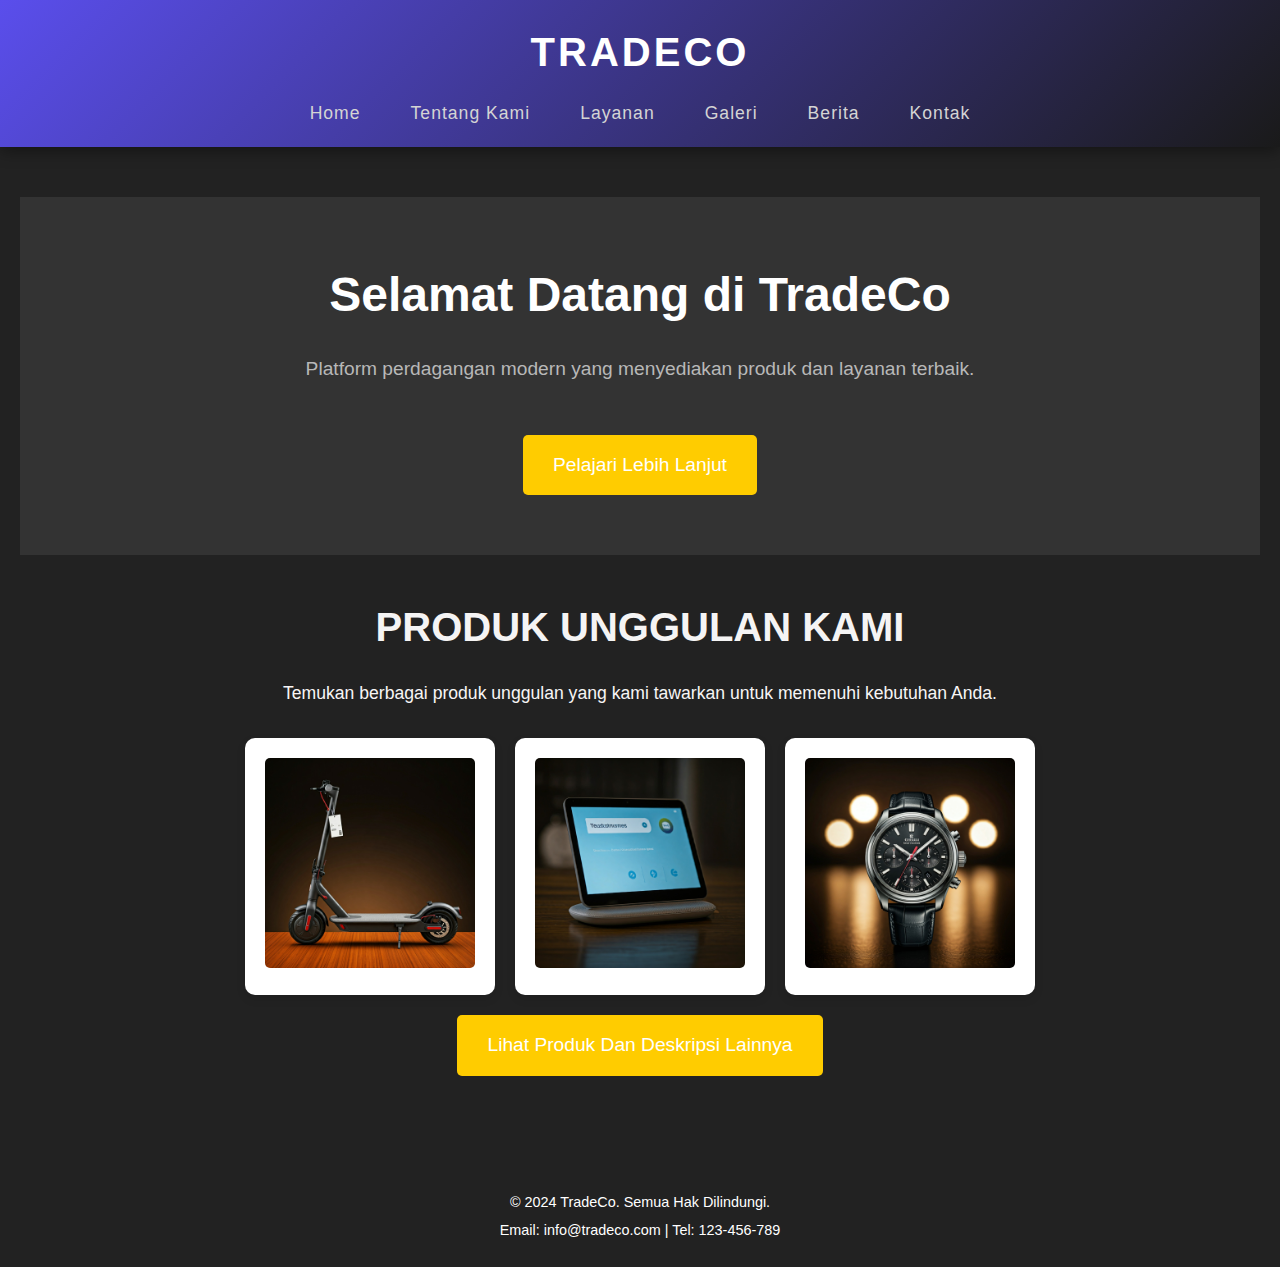
<file: index.html>
<!DOCTYPE html>
<html lang="en">
<head>
    <meta charset="UTF-8">
    <meta name="viewport" content="width=device-width, initial-scale=1.0">
    <title>TradeCo - Home</title>
    <link rel="stylesheet" href="style.css">
</head>
<body>
    <header>
        <div class="logo">TradeCo</div>
        <nav class="navbar">
            <ul>
                <li><a href="index.html">Home</a></li>
                <li><a href="about.html">Tentang Kami</a></li>
                <li><a href="services.html">Layanan</a></li>
                <li><a href="gallery.html">Galeri</a></li>
                <li><a href="news.html">Berita</a></li>
                <li><a href="contact.html">Kontak</a></li>
            </ul>
        </nav>
    </header>

    <main>
        <!-- Pengenalan Produk -->
        <section class="home-section">
            <h1>Selamat Datang di TradeCo</h1>
            <p>Platform perdagangan modern yang menyediakan produk dan layanan terbaik.</p>
            <a href="about.html" class="cta-button">Pelajari Lebih Lanjut</a>
        </section>

        <!-- Bagian Pengenalan Produk -->
        <section class="products-intro">
            <h2>Produk Unggulan Kami</h2>
            <p>Temukan berbagai produk unggulan yang kami tawarkan untuk memenuhi kebutuhan Anda.</p>
            <div class="products-gallery">
                <div class="product-item">
                    <img src="p1.jpeg" alt="Produk 1" class="product-image">
                </div>
                <div class="product-item">
                    <img src="p2.jpeg" alt="Produk 2" class="product-image">
                </div>
                <div class="product-item">
                    <img src="p3.jpeg" alt="Produk 3" class="product-image">
                </div>
            </div>
            <a href="gallery.html" class="cta-button">Lihat Produk Dan Deskripsi Lainnya</a>
        </section>
    </main>

    <footer>
        <p>&copy; 2024 TradeCo. Semua Hak Dilindungi.</p>
        <p>Email: info@tradeco.com | Tel: 123-456-789</p>
    </footer>
</body>
</html>
</file>
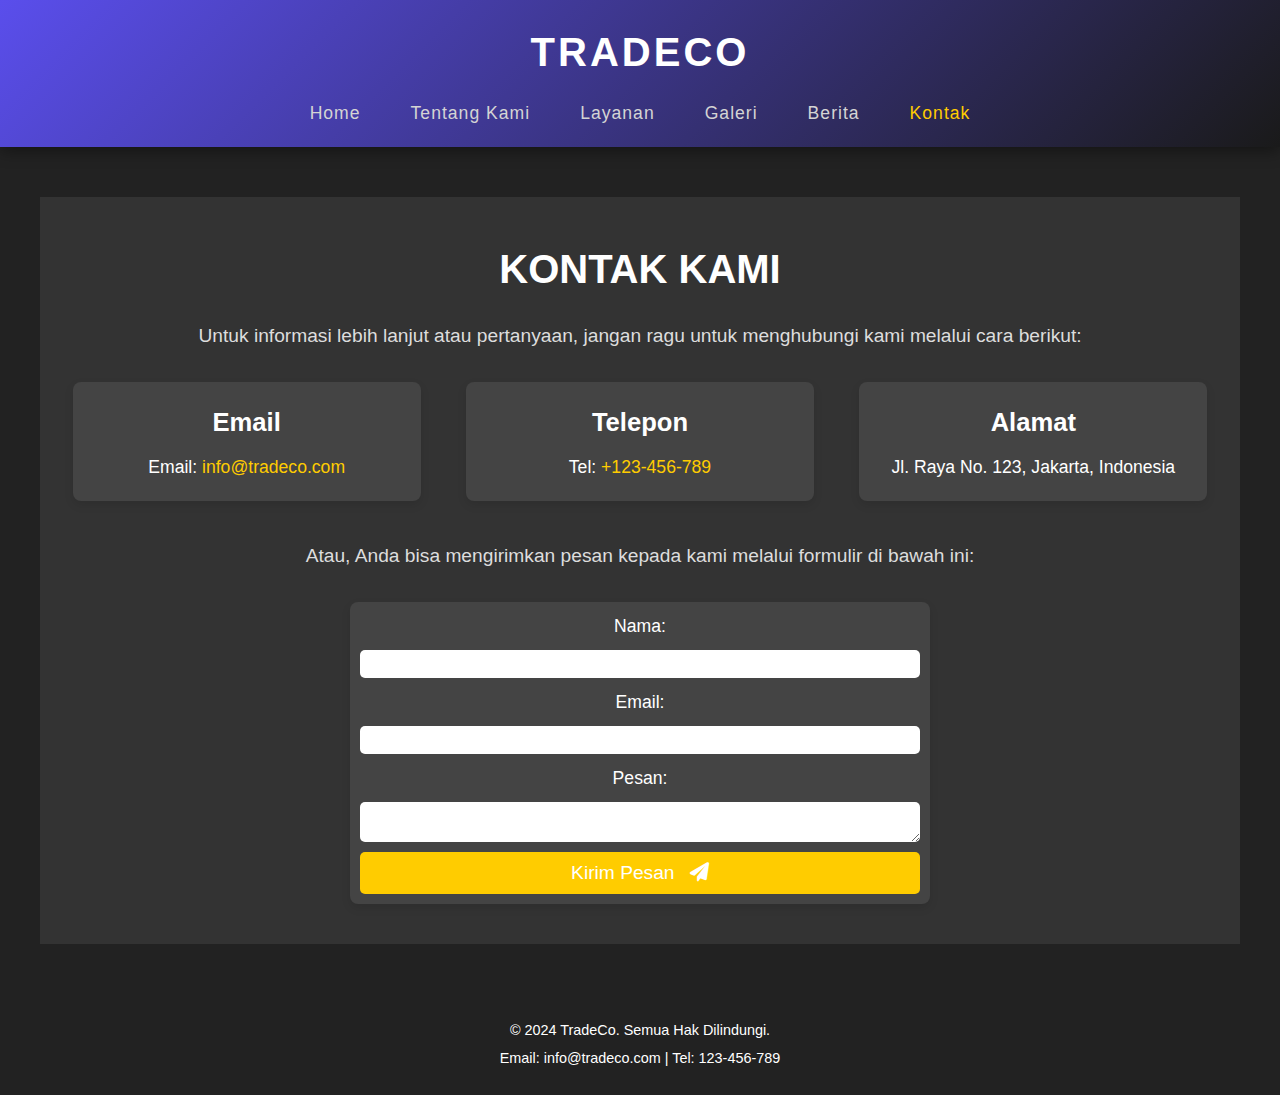
<file: contact.html>
<!DOCTYPE html>
<html lang="en">
<head>
    <meta charset="UTF-8">
    <meta name="viewport" content="width=device-width, initial-scale=1.0">
    <title>TradeCo - Kontak</title>
    <link rel="stylesheet" href="style.css">
    <link rel="stylesheet" href="https://cdnjs.cloudflare.com/ajax/libs/font-awesome/6.0.0-beta3/css/all.min.css">
</head>
<body>
    <header>
        <div class="logo">TradeCo</div>
        <nav class="navbar">
            <ul>
                <li><a href="index.html">Home</a></li>
                <li><a href="about.html">Tentang Kami</a></li>
                <li><a href="services.html">Layanan</a></li>
                <li><a href="gallery.html">Galeri</a></li>
                <li><a href="news.html">Berita</a></li>
                <li><a href="contact.html" class="active">Kontak</a></li>
            </ul>
        </nav>
    </header>

    <main>
        <section class="section contact-info">
            <h2>Kontak Kami</h2>
            <p class="description">Untuk informasi lebih lanjut atau pertanyaan, jangan ragu untuk menghubungi kami melalui cara berikut:</p>

            <div class="contact-details">
                <div class="contact-card">
                    <h3>Email</h3>
                    <p>Email: <a href="mailto:info@tradeco.com">info@tradeco.com</a></p>
                </div>
                <div class="contact-card">
                    <h3>Telepon</h3>
                    <p>Tel: <a href="tel:+123456789">+123-456-789</a></p>
                </div>
                <div class="contact-card">
                    <h3>Alamat</h3>
                    <p>Jl. Raya No. 123, Jakarta, Indonesia</p>
                </div>
            </div>

            <p class="description">Atau, Anda bisa mengirimkan pesan kepada kami melalui formulir di bawah ini:</p>

            <div class="contact-form-container">
                <form class="contact-form" action="#" method="post">
                    <label for="name">Nama:</label>
                    <input type="text" id="name" name="name" required>

                    <label for="email">Email:</label>
                    <input type="email" id="email" name="email" required>

                    <label for="message">Pesan:</label>
                    <textarea id="message" name="message" required></textarea>

                    <button type="submit">Kirim Pesan <i class="fas fa-paper-plane"></i></button>
                </form>
            </div>
        </section>
    </main>

    <footer>
        <p>&copy; 2024 TradeCo. Semua Hak Dilindungi.</p>
        <p>Email: info@tradeco.com | Tel: 123-456-789</p>
    </footer>
</body>
</html>
</file>
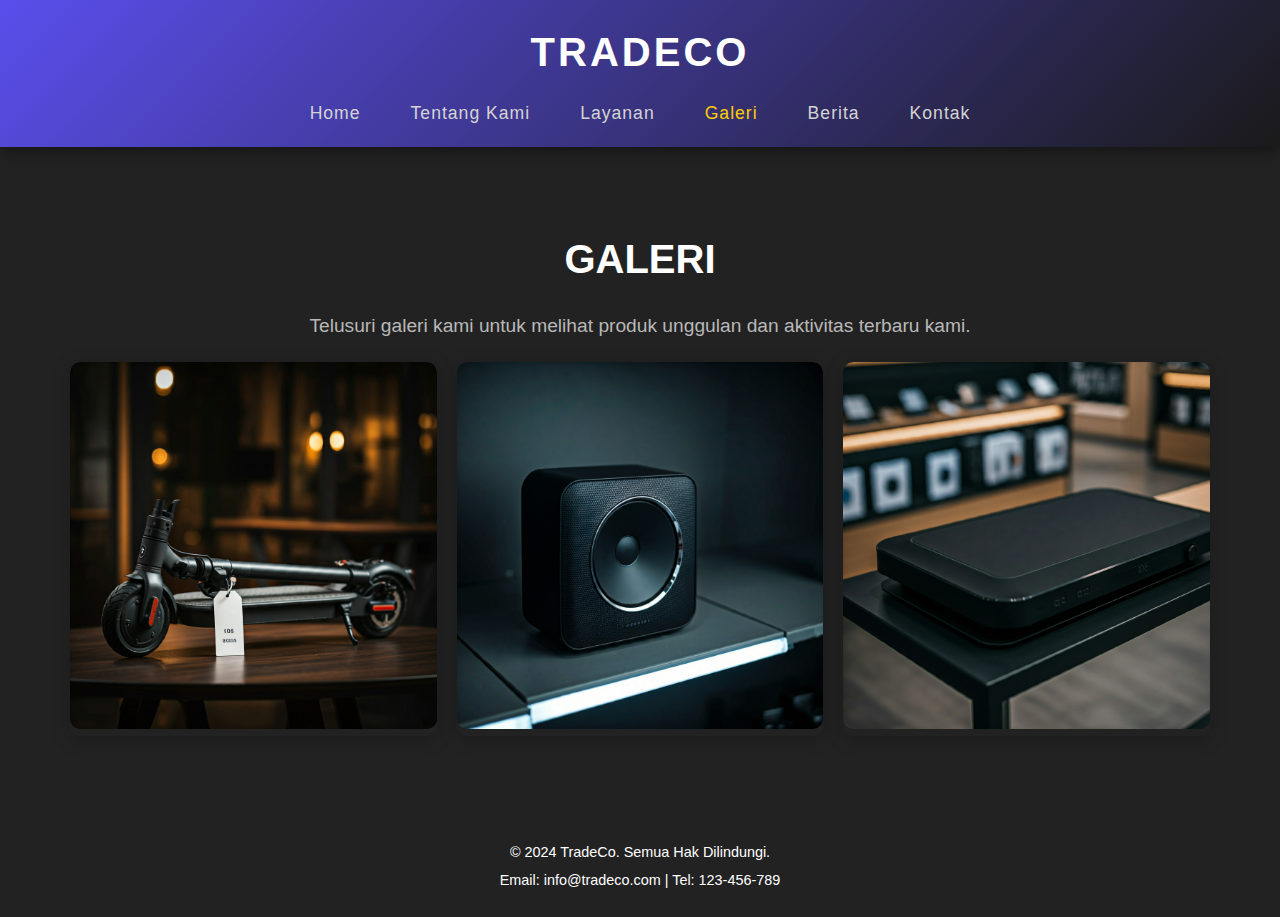
<file: gallery.html>
<!DOCTYPE html>
<html lang="en">
<head>
    <meta charset="UTF-8">
    <meta name="viewport" content="width=device-width, initial-scale=1.0">
    <title>TradeCo - Galeri</title>
    <link rel="stylesheet" href="style.css">
    <!-- Menghubungkan font ikon dan animasi tambahan -->
    <link rel="stylesheet" href="https://cdnjs.cloudflare.com/ajax/libs/font-awesome/6.0.0-beta3/css/all.min.css">
</head>
<body>
    <header>
        <div class="logo">TradeCo</div>
        <nav class="navbar">
            <ul>
                <li><a href="index.html">Home</a></li>
                <li><a href="about.html">Tentang Kami</a></li>
                <li><a href="services.html">Layanan</a></li>
                <li><a href="gallery.html" class="active">Galeri</a></li>
                <li><a href="news.html">Berita</a></li>
                <li><a href="contact.html">Kontak</a></li>
            </ul>
        </nav>
    </header>

    <main>
        <section class="section">
            <h2>Galeri</h2>
            <p class="section-description">Telusuri galeri kami untuk melihat produk unggulan dan aktivitas terbaru kami.</p>
            <div class="gallery-grid">
                <div class="gallery-item">
                    <img src="kualitas.jpeg" alt="Produk 1" class="gallery-image">
                    <div class="overlay">
                        <p>- Kualitas Terbaik -</p>
                    </div>
                </div>
                <div class="gallery-item">
                    <img src="terjangkau.jpeg" alt="Produk 2" class="gallery-image">
                    <div class="overlay">
                        <p>- Harga Terjangkau -</p>
                    </div>
                </div>
                <div class="gallery-item">
                    <img src="inovasi.jpeg" alt="Produk 3" class="gallery-image">
                    <div class="overlay">
                        <p>- Inovasi Terbaru -</p>
                    </div>
                </div>
            </div>
        </section>
    </main>

    <footer>
        <p>&copy; 2024 TradeCo. Semua Hak Dilindungi.</p>
        <p>Email: info@tradeco.com | Tel: 123-456-789</p>
    </footer>
</body>
</html>
</file>
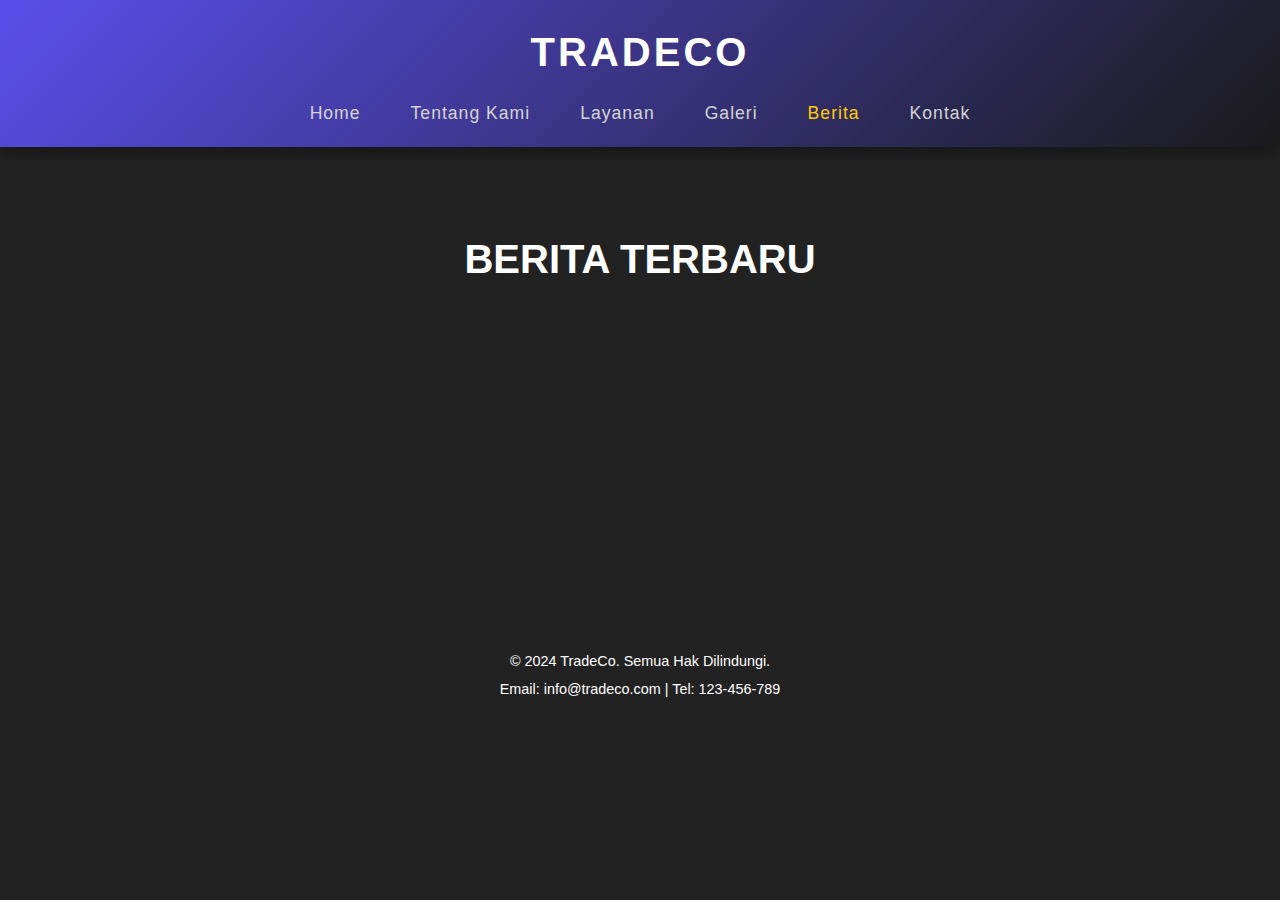
<file: news.html>
<!DOCTYPE html>
<html lang="en">
<head>
    <meta charset="UTF-8">
    <meta name="viewport" content="width=device-width, initial-scale=1.0">
    <title>TradeCo - Berita</title>
    <link rel="stylesheet" href="style.css">
    <link rel="stylesheet" href="https://cdnjs.cloudflare.com/ajax/libs/font-awesome/6.0.0-beta3/css/all.min.css">
</head>
<body>
    <header>
        <div class="logo">TradeCo</div>
        <nav class="navbar">
            <ul>
                <li><a href="index.html">Home</a></li>
                <li><a href="about.html">Tentang Kami</a></li>
                <li><a href="services.html">Layanan</a></li>
                <li><a href="gallery.html">Galeri</a></li>
                <li><a href="news.html" class="active">Berita</a></li>
                <li><a href="contact.html">Kontak</a></li>
            </ul>
        </nav>
    </header>

    <main>
        <section class="section">
            <h2>Berita Terbaru</h2>
            <div class="news-container">
                <article class="news-item">
                    <h3>Peluncuran Produk Baru</h3>
                    <p>Kami dengan bangga meluncurkan rangkaian produk terbaru yang siap untuk pasar global.</p>
                    <a href="#" class="read-more">Baca Selengkapnya <i class="fas fa-arrow-right"></i></a>
                </article>
                <article class="news-item">
                    <h3>Event TradeCo Expo 2024</h3>
                    <p>Temui kami di TradeCo Expo 2024 dan jelajahi berbagai produk terbaru kami.</p>
                    <a href="#" class="read-more">Baca Selengkapnya <i class="fas fa-arrow-right"></i></a>
                </article>
                <article class="news-item">
                    <h3>Program Loyalitas untuk Pelanggan</h3>
                    <p>Manfaatkan program loyalitas terbaru kami dan dapatkan penawaran eksklusif.</p>
                    <a href="#" class="read-more">Baca Selengkapnya <i class="fas fa-arrow-right"></i></a>
                </article>
            </div>
        </section>
    </main>

    <footer>
        <p>&copy; 2024 TradeCo. Semua Hak Dilindungi.</p>
        <p>Email: info@tradeco.com | Tel: 123-456-789</p>
    </footer>
</body>
</html>
</file>
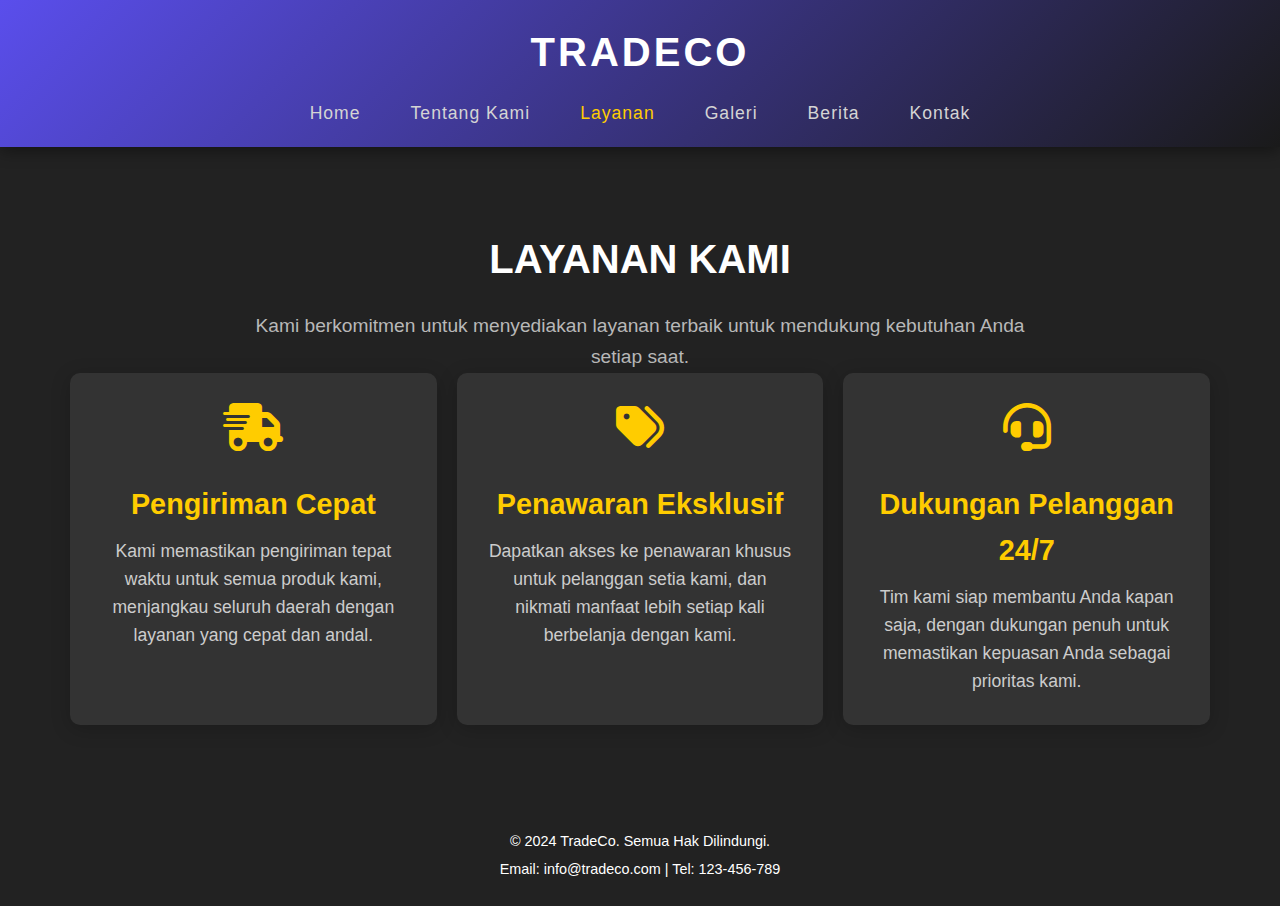
<file: services.html>
<!DOCTYPE html>
<html lang="en">
<head>
    <meta charset="UTF-8">
    <meta name="viewport" content="width=device-width, initial-scale=1.0">
    <title>TradeCo - Layanan</title>
    <link rel="stylesheet" href="style.css">
    <!-- Menghubungkan font ikon -->
    <link rel="stylesheet" href="https://cdnjs.cloudflare.com/ajax/libs/font-awesome/6.0.0-beta3/css/all.min.css">
</head>
<body>
    <header>
        <div class="logo">TradeCo</div>
        <nav class="navbar">
            <ul>
                <li><a href="index.html">Home</a></li>
                <li><a href="about.html">Tentang Kami</a></li>
                <li><a href="services.html" class="active">Layanan</a></li>
                <li><a href="gallery.html">Galeri</a></li>
                <li><a href="news.html">Berita</a></li>
                <li><a href="contact.html">Kontak</a></li>
            </ul>
        </nav>
    </header>

    <main>
        <section class="section">
            <h2>Layanan Kami</h2>
            <p class="section-description">Kami berkomitmen untuk menyediakan layanan terbaik untuk mendukung kebutuhan Anda setiap saat.</p>
            <div class="service-cards">
                <div class="card">
                    <i class="fas fa-shipping-fast card-icon"></i>
                    <h3>Pengiriman Cepat</h3>
                    <p>Kami memastikan pengiriman tepat waktu untuk semua produk kami, menjangkau seluruh daerah dengan layanan yang cepat dan andal.</p>
                </div>
                <div class="card">
                    <i class="fas fa-tags card-icon"></i>
                    <h3>Penawaran Eksklusif</h3>
                    <p>Dapatkan akses ke penawaran khusus untuk pelanggan setia kami, dan nikmati manfaat lebih setiap kali berbelanja dengan kami.</p>
                </div>
                <div class="card">
                    <i class="fas fa-headset card-icon"></i>
                    <h3>Dukungan Pelanggan 24/7</h3>
                    <p>Tim kami siap membantu Anda kapan saja, dengan dukungan penuh untuk memastikan kepuasan Anda sebagai prioritas kami.</p>
                </div>
            </div>
        </section>
    </main>

    <footer>
        <p>&copy; 2024 TradeCo. Semua Hak Dilindungi.</p>
        <p>Email: info@tradeco.com | Tel: 123-456-789</p>
    </footer>
</body>
</html>
</file>
<file: style.css>
/* Resetting some default styles */
* {
    margin: 0;
    padding: 0;
    box-sizing: border-box;
}

/* Basic font styling */
body {
    font-family: 'Arial', sans-serif;
    line-height: 1.6;
    background-color: #222222;  /* Dark background for elegance */
    color: #d4d4d4;  /* Light grey text for contrast */
    overflow-x: hidden;
    transition: all 0.3s ease-in-out;
}

/* Header and Navigation Bar */
header {
    background: linear-gradient(135deg, #5A4EEC, #1A1A1A);  /* Elegant dark purple gradient */
    padding: 20px;
    text-align: center;
    box-shadow: 0 4px 15px rgba(0, 0, 0, 0.4);  /* Slight dark shadow for depth */
}

header .logo {
    font-size: 2.5em;
    font-weight: bold;
    color: #fff;
    text-transform: uppercase;
    letter-spacing: 3px;
    animation: fadeInDown 1s ease-in-out;
}

.navbar {
    margin-top: 15px;
}

.navbar ul {
    list-style: none;
    display: flex;
    justify-content: center;
    gap: 20px;
}

.navbar ul li {
    position: relative;
}

.navbar ul li a {
    text-decoration: none;
    color: #d4d4d4;
    font-size: 1.1em;
    letter-spacing: 1px;
    transition: color 0.3s ease;
    padding: 10px 15px;
}

.navbar ul li a:hover {
    color: #ffcc00;  /* Gold color on hover */
    background-color: rgba(255, 255, 255, 0.1);
    border-radius: 5px;
}

.navbar ul li a.active {
    color: #ffcc00;  /* Gold color for active link */
}

/* Main Section */
main {
    padding: 50px 20px;
}

.home-section {
    text-align: center;
    padding: 60px 20px;
    animation: fadeInUp 1s ease-out;
}

.home-section h1 {
    font-size: 3em;
    color: #fff;  /* White text for the main header */
    margin-bottom: 20px;
}

.home-section p {
    font-size: 1.2em;
    color: #b8b8b8;  /* Slightly lighter grey for paragraph */
    margin-bottom: 40px;
}

.cta-button {
    display: inline-block;
    background-color: #ffcc00;  /* Gold color for the CTA button */
    color: #222222;
    font-size: 1.1em;
    padding: 15px 30px;
    border-radius: 5px;
    text-decoration: none;
    transition: background-color 0.3s ease;
}

.cta-button:hover {
    background-color: #e6b800;  /* Darker gold on hover */
}

.section {
    max-width: 1200px;
    margin: 0 auto;
    padding: 30px;
    animation: fadeInUp 1s ease-out;
}

h2 {
    font-size: 2.5em;
    color: #fff;
    margin-bottom: 20px;
    text-align: center;
    text-transform: uppercase;
}

.service-cards, .gallery-grid {
    display: grid;
    grid-template-columns: repeat(auto-fill, minmax(300px, 1fr));
    gap: 20px;
}

.card, .news-item {
    background-color: #333;  /* Dark grey background for cards */
    padding: 20px;
    border-radius: 10px;
    box-shadow: 0 4px 20px rgba(0, 0, 0, 0.2);
    transition: transform 0.3s ease-in-out;
}

.card h3, .news-item h3 {
    font-size: 1.6em;
    margin-bottom: 10px;
    color: #ffcc00;  /* Gold color for titles */
}

.card p, .news-item p {
    font-size: 1.2em;
    color: #ccc;  /* Lighter grey for text */
}

.card:hover, .news-item:hover {
    transform: translateY(-10px);
}

.gallery-image {
    width: 100%;
    border-radius: 10px;
    transition: transform 0.3s ease;
}

.gallery-image:hover {
    transform: scale(1.05);
}

/* Home Section */
.home-section {
    text-align: center;
    padding: 60px 20px;
    background-color: #333;
    color: white;
}

.home-section h1 {
    font-size: 3em;
    margin-bottom: 20px;
}

.home-section p {
    font-size: 1.2em;
    margin-bottom: 30px;
}

.home-section .cta-button {
    background-color: #ffcc00;
    color: #faf7f7(54, 54, 54);
    padding: 15px 30px;
    font-size: 1.2em;
    border-radius: 5px;
    text-decoration: none;
    transition: background-color 0.3s ease, transform 0.3s ease;
}

.home-section .cta-button:hover {
    background-color: #e6b800;
}

/* Products Section */
.products-intro {
    text-align: center;
    padding: 40px 20px;
    background-color:linear-gradient(135deg, #5A4EEC, #1A1A1A);  /* Elegant dark purple gradient */;
}

.products-intro h2 {
    font-size: 2.5em;
    color: #f5f4f4;
    margin-bottom: 20px;
}

.products-intro p {
    font-size: 1.1em;
    color: #f7f5f5;
    margin-bottom: 30px;
}

.products-gallery {
    display: flex;
    justify-content: center;
    gap: 20px;
    flex-wrap: wrap;
}

.product-item {
    text-align: center;
    width: 250px;
    background-color: #fff;
    border-radius: 10px;
    padding: 20px;
    box-shadow: 0 4px 10px rgba(0, 0, 0, 0.1);
    transition: transform 0.3s ease;
}

.product-item:hover {
    transform: translateY(-10px);
}

.product-image {
    width: 100%;
    height: auto;
    border-radius: 5px;
}

.cta-button {
    display: inline-block;
    background-color: #ffcc00;
    color: white;
    padding: 15px 30px;
    font-size: 1.2em;
    border-radius: 5px;
    text-decoration: none;
    transition: background-color 0.3s ease, transform 0.3s ease;
    margin-top: 20px;
}

.cta-button:hover {
    background-color: #e6b800;
    transform: translateY(-5px);
}

/* Bagian Tentang Kami */
.about-section {
    background-image: url('path-to-your-background-image.jpg');  /* Tambahkan path untuk gambar background */
    background-size: cover;
    background-position: center;
    color: #ffffff;  /* Teks putih agar terlihat jelas */
    padding: 60px 20px;
    text-align: center;
    position: relative;
}

.about-section::before {
    content: '';
    position: absolute;
    top: 0;
    left: 0;
    right: 0;
    bottom: 0;
    background: rgba(0, 0, 0, 0.5);  /* Overlay gelap untuk kontras teks */
    border-radius: 10px;
}

.about-section h2 {
    font-size: 2.5em;
    margin-bottom: 20px;
    position: relative;
    z-index: 1;
    color: #ffcc00;  /* Warna emas untuk judul */
    text-transform: uppercase;
    animation: fadeInDown 1s ease-in-out;
}

.about-section p {
    font-size: 1.2em;
    max-width: 800px;
    margin: 0 auto;
    position: relative;
    z-index: 1;
    line-height: 1.8;
    color: #e0e0e0;  /* Abu-abu terang untuk teks paragraf */
    animation: fadeInUp 1s ease-in-out;
}

/* Ikon pada kartu layanan */
.card-icon {
    font-size: 3em;
    color: #ffcc00;  /* Warna emas untuk ikon */
    margin-bottom: 15px;
}

/* Keterangan untuk bagian */
.section-description {
    color: #b8b8b8;
    font-size: 1.2em;
    text-align: center;
    margin-bottom: 30px;
    max-width: 800px;
    margin: 0 auto 30px;
}

/* Peningkatan tampilan kartu layanan */
.service-cards {
    display: grid;
    grid-template-columns: repeat(auto-fit, minmax(250px, 1fr));
    gap: 20px;
}

.card {
    background-color: #333;
    padding: 30px;
    border-radius: 10px;
    box-shadow: 0 4px 20px rgba(0, 0, 0, 0.2);
    text-align: center;
    transition: transform 0.3s ease-in-out;
    color: #d4d4d4;
}

.card:hover {
    transform: translateY(-10px) scale(1.05);
    background-color: #444;
}

/* Judul pada kartu layanan */
.card h3 {
    font-size: 1.8em;
    margin: 15px 0 10px;
    color: #ffcc00;  /* Warna emas */
    font-weight: bold;
}

/* Paragraf pada kartu layanan */
.card p {
    font-size: 1.1em;
    color: #ccc;
}

/* Overlay efek hover untuk gambar galeri */
.gallery-item {
    position: relative;
    overflow: hidden;
    border-radius: 10px;
    transition: transform 0.3s ease;
    box-shadow: 0 4px 20px rgba(0, 0, 0, 0.2);
}

.gallery-item:hover {
    transform: scale(1.05);
}

.gallery-image {
    width: 100%;
    height: auto;
    border-radius: 10px;
    transition: transform 0.5s ease;
}

/* Animasi zoom saat hover */
.gallery-image:hover {
    transform: scale(1.1);
}

/* Overlay teks saat hover */
.overlay {
    position: absolute;
    top: 0;
    left: 0;
    right: 0;
    bottom: 0;
    background: rgba(0, 0, 0, 0.7); /* Transparansi overlay */
    color: #ffcc00; /* Warna teks emas */
    display: flex;
    justify-content: center;
    align-items: center;
    opacity: 0;
    font-size: 1.2em;
    font-weight: bold;
    text-align: center;
    transition: opacity 0.3s ease;
    border-radius: 10px;
}

.gallery-item:hover .overlay {
    opacity: 1;
}

/* Grid responsif untuk galeri */
.gallery-grid {
    display: grid;
    grid-template-columns: repeat(auto-fit, minmax(250px, 1fr));
    gap: 20px;
    margin-top: 20px;
}

.section-description {
    color: #b8b8b8;
    font-size: 1.2em;
    text-align: center;
    margin-bottom: 20px;
    max-width: 800px;
    margin: 0 auto;
}

/* Efek fade in */
@keyframes fadeIn {
    from { opacity: 0; }
    to { opacity: 1; }
}

.section, .gallery-grid, footer p {
    animation: fadeIn 1s ease-out;
}

/* Tampilan dan animasi untuk berita */
.news-container {
    display: grid;
    grid-template-columns: repeat(auto-fit, minmax(300px, 1fr));
    gap: 20px;
    margin-top: 20px;
}

.news-item {
    background-color: #333; /* Latar belakang gelap */
    padding: 20px;
    border-radius: 10px;
    box-shadow: 0 6px 20px rgba(0, 0, 0, 0.3);
    transition: transform 0.3s ease, box-shadow 0.3s ease;
    position: relative;
    overflow: hidden;
}

.news-item:hover {
    transform: translateY(-10px);
    box-shadow: 0 12px 30px rgba(0, 0, 0, 0.4);
}

.news-item h3 {
    color: #ffcc00; /* Warna emas untuk judul */
    font-size: 1.8em;
    margin-bottom: 10px;
    transition: color 0.3s ease;
}

.news-item p {
    color: #ccc;
    font-size: 1em;
    margin-bottom: 15px;
}

.read-more {
    display: inline-block;
    color: #ffcc00;
    font-size: 1em;
    text-decoration: none;
    font-weight: bold;
    transition: color 0.3s ease;
}

.read-more:hover {
    color: #e6b800; /* Warna emas lebih gelap saat hover */
}

.read-more i {
    transition: transform 0.3s ease;
}

.read-more:hover i {
    transform: translateX(5px); /* Ikon panah bergerak saat hover */
}

/* Animasi fade-in pada elemen berita */
.news-item {
    opacity: 0;
    animation: fadeInUp 0.7s ease forwards;
}

.news-item:nth-child(1) {
    animation-delay: 0.2s;
}

.news-item:nth-child(2) {
    animation-delay: 0.4s;
}

.news-item:nth-child(3) {
    animation-delay: 0.6s;
}

@keyframes fadeInUp {
    from {
        opacity: 0;
        transform: translateY(20px);
    }
    to {
        opacity: 1;
        transform: translateY(0);
    }
}

/* Contact Section */
.contact-info {
    text-align: center;
    background-color: #333;
    color: white;
    padding: 40px 20px;
}

.contact-info h2 {
    font-size: 2.5em;
    margin-bottom: 20px;
    animation: fadeInUp 1.5s ease-in-out;
}

.contact-info .description {
    font-size: 1.2em;
    margin-bottom: 30px;
    color: #ddd;
}

.contact-details {
    display: flex;
    justify-content: space-around;
    gap: 20px;
    margin-bottom: 40px;
}

.contact-card {
    background-color: #444;
    border-radius: 8px;
    padding: 20px;
    width: 30%;
    box-shadow: 0 4px 10px rgba(0, 0, 0, 0.1);
    transition: transform 0.3s ease;
}

.contact-card:hover {
    transform: translateY(-10px);
}

.contact-card h3 {
    font-size: 1.6em;
    margin-bottom: 10px;
}

.contact-card p {
    font-size: 1.1em;
}

.contact-card a {
    color: #ffcc00;
    text-decoration: none;
}

.contact-form-container {
    margin-top: 30px;
}

.contact-form {
    background-color: #444;
    padding: 10px; /* Mengurangi padding untuk formulir */
    border-radius: 8px;
    box-shadow: 0 4px 10px rgba(0, 0, 0, 0.1);
    display: flex;
    flex-direction: column;
    gap: 10px; /* Mengurangi jarak antar elemen form */
    width: 50%; /* Membuat lebar formulir lebih kecil */
    margin: 0 auto; /* Menyelaraskan formulir ke tengah */
}

.contact-form label {
    font-size: 1.1em;
    color: #fff;
}

.contact-form input,
.contact-form textarea {
    padding: 5px; /* Mengurangi padding input dan textarea */
    font-size: 1em;
    border: none;
    border-radius: 5px;
}

.contact-form button {
    background-color: #ffcc00;
    color: white;
    font-size: 1.2em;
    padding: 10px; /* Mengurangi padding tombol */
    border-radius: 5px;
    cursor: pointer;
    border: none;
    transition: background-color 0.3s ease, transform 0.3s ease;
}

.contact-form button:hover {
    background-color: #e6b800;
    transform: translateY(-5px);
}

.contact-form button i {
    margin-left: 10px;
}

/* Media Queries */
@media (max-width: 768px) {
    .navbar ul {
        flex-direction: column;
    }

    .navbar ul li {
        margin: 10px 0;
    }

    .contact-details {
        flex-direction: column;
        gap: 20px;
    }

    .contact-card {
        width: 100%;
    }
}


/* Footer */
footer {
    background-color: #222222;
    color: #fff;
    text-align: center;
    padding: 20px;
    font-size: 0.9em;
    animation: fadeInUp 1s ease-out;
}

footer p {
    margin: 5px 0;
}

/* Animations */
@keyframes fadeInDown {
    0% { opacity: 0; transform: translateY(-30px); }
    100% { opacity: 1; transform: translateY(0); }
}

@keyframes fadeInUp {
    0% { opacity: 0; transform: translateY(30px); }
    100% { opacity: 1; transform: translateY(0); }
}

@media screen and (max-width: 768px) {
    .navbar ul {
        flex-direction: column;
        gap: 10px;
    }

    .home-section h1 {
        font-size: 2.5em;
    }

    .section {
        padding: 20px;
    }

    .cta-button {
        padding: 12px 25px;
    }

    .service-cards, .gallery-grid {
        grid-template-columns: 1fr;
    }
}
</file>
